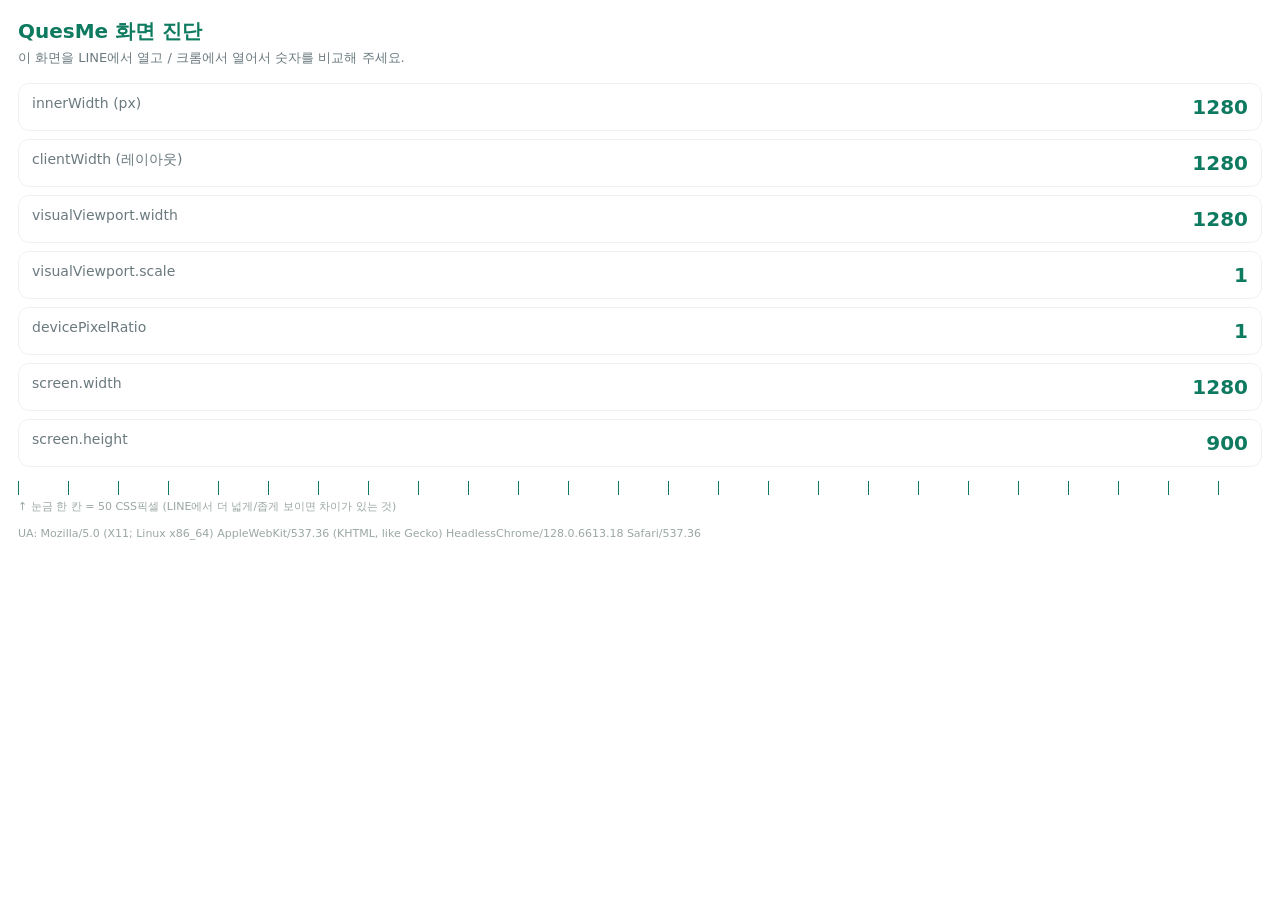
<file: diag.html>
<!DOCTYPE html>
<html lang="ko">
<head>
<meta charset="UTF-8">
<meta name="viewport" content="width=device-width, initial-scale=1.0">
<title>QuesMe 화면 진단</title>
<style>
  body{font-family:system-ui,-apple-system,"Malgun Gothic",sans-serif; margin:0; padding:18px; color:#16323A; background:#fff;}
  h1{font-size:20px; color:#0E7A5F; margin:0 0 4px;}
  .sub{font-size:13px; color:#6b7a7f; margin-bottom:16px;}
  .row{display:flex; justify-content:space-between; gap:12px; padding:11px 13px; border:1px solid #eef3f1; border-radius:11px; margin-bottom:8px;}
  .k{font-size:14px; color:#6b7a7f;}
  .v{font-size:20px; font-weight:800; color:#0E7A5F;}
  .ua{font-size:11px; color:#9aa7a4; word-break:break-all; margin-top:12px; line-height:1.5;}
  .ruler{height:14px; background:repeating-linear-gradient(90deg,#0E7A5F 0,#0E7A5F 1px,transparent 1px,transparent 50px); margin:14px 0 4px;}
  .rl{font-size:11px; color:#9aa7a4;}
</style>
</head>
<body>
<h1>QuesMe 화면 진단</h1>
<div class="sub">이 화면을 LINE에서 열고 / 크롬에서 열어서 숫자를 비교해 주세요.</div>
<div id="out"></div>
<div class="ruler"></div>
<div class="rl">↑ 눈금 한 칸 = 50 CSS픽셀 (LINE에서 더 넓게/좁게 보이면 차이가 있는 것)</div>
<div class="ua" id="ua"></div>
<script>
function upd(){
  var vv = window.visualViewport || {};
  var rows = [
    ['innerWidth (px)', window.innerWidth],
    ['clientWidth (레이아웃)', document.documentElement.clientWidth],
    ['visualViewport.width', Math.round(vv.width||0)],
    ['visualViewport.scale', (vv.scale!=null? Math.round(vv.scale*1000)/1000 : '-')],
    ['devicePixelRatio', window.devicePixelRatio],
    ['screen.width', (window.screen||{}).width],
    ['screen.height', (window.screen||{}).height]
  ];
  document.getElementById('out').innerHTML = rows.map(function(r){
    return '<div class="row"><span class="k">'+r[0]+'</span><span class="v">'+r[1]+'</span></div>';
  }).join('');
  document.getElementById('ua').textContent = 'UA: ' + navigator.userAgent;
}
upd();
if(window.visualViewport){ window.visualViewport.addEventListener('resize', upd); window.visualViewport.addEventListener('scroll', upd); }
window.addEventListener('resize', upd);
</script>
</body>
</html>
</file>
